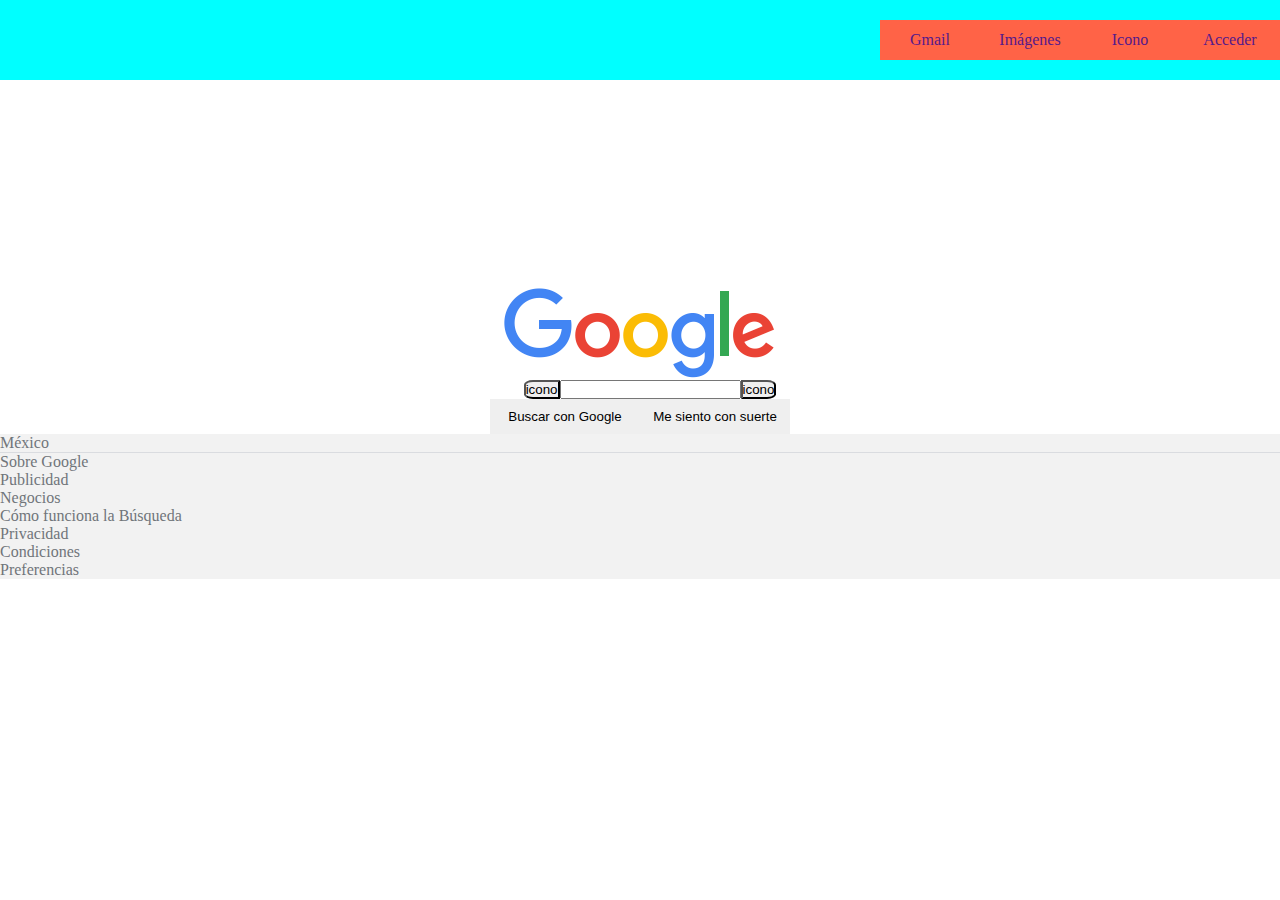
<file: index.html>
<!DOCTYPE html>
<html lang="en">
<head>
    <meta charset="UTF-8">
    <meta http-equiv="X-UA-Compatible" content="IE=edge">
    <meta name="viewport" content="width=device-width, initial-scale=1.0">
    <link href="style.css" rel="stylesheet">
    <title>Google clon</title>
</head>
<body>
    <header>
        <nav>
                <ul>
                    <li><a href="">Gmail</a></li>
                    <li><a href="">Imágenes</a></li>
                    <li><a href="">Icono</a></li>
                    <li><a href="">Acceder</a></li>
                </ul>
        </nav>
    </header>
    
    <section class="mid">
        <div class="logo">
            <img src="img/logo.png" alt="">
        </div>
        <div class="buscador">
            <button class="leftBtn">icono</button>
            <input type="text">
            <button class="rightBtn">icono</button>
        </div>
        <div class="btns">
            <button>Buscar con Google</button>
            <button>Me siento con suerte</button>
        </div>
    </section>
    <footer>
        <div class="pais">
            <p>México</p>
        </div>
        <div class="info">
            <ul>
                <li><a href="">Sobre Google</a></li>
                <li><a href="">Publicidad</a></li>
                <li><a href="">Negocios</a></li>
                <li><a href="">Cómo funciona la Búsqueda</a></li>
            </ul>
        </div>
        <div class="condiciones">
            <ul>
                <li><a href="">Privacidad</a></li>
                <li><a href="">Condiciones</a></li>
                <li><a href="">Preferencias</a></li>
            </ul>
        </div>
    </footer>
</body>
</html>
</file>
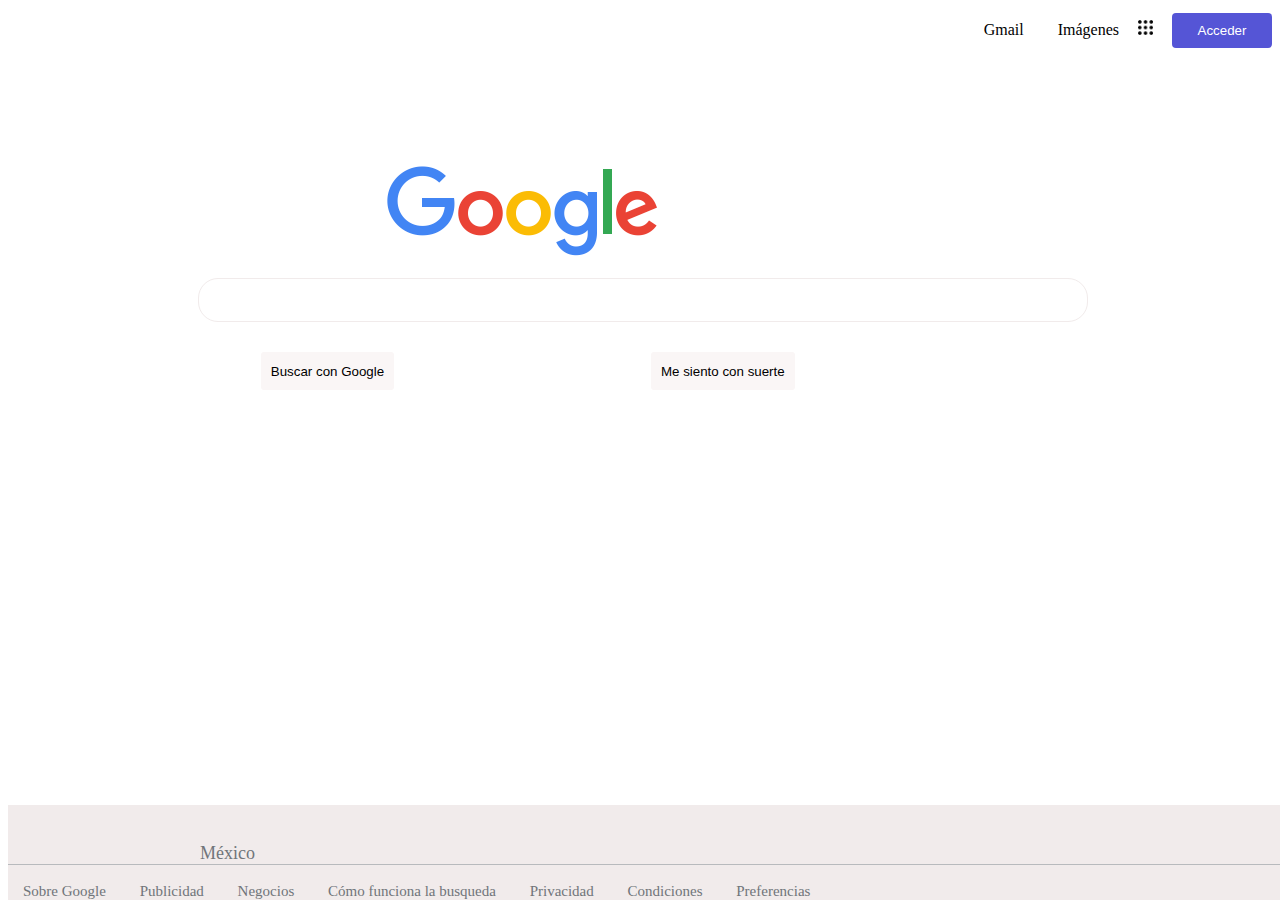
<file: second atempt/index.html>
<!DOCTYPE html>
<html lang="en">
<head>
    <meta charset="UTF-8">
    <meta http-equiv="X-UA-Compatible" content="IE=edge">
    <meta name="viewport" content="width=device-width, initial-scale=1.0">
    <link href="style.css" rel="stylesheet">
    <title>Google clon</title>
</head>
<body>
<nav>
    <a>Gmail</a>
    <a>Imágenes</a>
    <img src="img/menu.png" id="icono-photo">
    <button id="btn-acceder">Acceder</button>
</nav>
<img src="img/photo.png" id="photo-google">
<section>
    <input></input>
</section>
<section>
    <button class="btn-input">Buscar con Google</button>
    <button class="btn-input">Me siento con suerte</button>
    
</section>

<footer id="footer">
    <p id="idioma">México</p>
    <a>Sobre Google</a>
    <a>Publicidad</a>
    <a>Negocios</a>
    <a>Cómo funciona la busqueda</a>
    <a>Privacidad</a>
    <a>Condiciones</a>
    <a>Preferencias</a>
</footer>
    
    <script src="script.js"></script>
</body>
</html>
</file>
<file: style.css>
*{
    margin: 0;
    padding: 0;
    box-sizing: border-box;
}

li{
    list-style: none;
    
}
a{
    text-decoration: none;
}
a:hover{
    text-decoration: underline;
}

.btns button{
    height: 35px; width: 150px;
    border: 0;
}
footer{
    background-color: #f2f2f2;
    color: #70757a;
}

.info a, .condiciones a{
    color: #70757a;
}
.pais{
    border-bottom:solid 1px #dadce0;
}

.leftBtn{
    margin-left: 20px;
    border-top-left-radius: 25%;
    border-bottom-left-radius: 25%;
}
.rightBtn{
    border-top-right-radius: 25%;
    border-bottom-right-radius: 25%;

}
nav li{
    display: flex;
    color: black;
    font-weight: 100;
    background-color: tomato;
    justify-content: space-around;
    height: 40px;   width: 100px;
    align-self: center;
}
header nav ul{
    display: flex;
    justify-content: flex-end;
    height: 80px;  
    background-color: aqua;
}
header nav ul li a{
    display: flex;
    align-self: center;
    justify-content: space-around;
    
    
}
header{
    
}
.logo{
    display: flex;
    justify-content: center;
    align-items: flex-end;
    height: 300px;
}
.buscador{
    display: flex;
    justify-content: center;
}
.btns{
    display: flex;
    justify-content: center;
    

}
</file>
<file: second atempt/style.css>
p {
    font-size: larger;
    padding-left: 15%;
    padding-right: 15%;
    padding-top: 20px;
}

h1{
    text-align: center;
}
h2{
    text-align: center;
}

#footer{
    color: #70757a;
    background-color: #f1ebeb;
    font-size: 15px;
    
}

#idioma{
    border-bottom:0.4px solid #b8babd;
}
nav{
    float: right;
    margin-top: 5px;
}

footer{
    position: absolute;
    bottom: 0;
    width: 100%;
}

#photo-google{
    display: block;
    margin-left: 30%;
    margin-right: 30%;
    padding-top: 158px;
}

#icono-photo{
    max-width: 15px;
    max-height: 15px;
}

a{
    padding: 15px;
}

input{
    margin-left: 15%;
    margin-right: 15%;
    margin-top: 20px;
    height: 40px;
    width: 70%;
    border-radius: 20px;
    border:solid 0.4px #f1ebeb;
}

#btn-acceder{
    color:white;
    width: 100px;
    margin-left: 15px;
    height: 35px;
    border-radius: 4px;
    border: 0px;
    background-color: rgb(85, 85, 214);
}

.btn-input{
    margin-top: 30px;
    height: 38px;
    border:0;
    border-radius: 3px;
    background-color: rgb(250, 246, 246);
    padding-left: 10px;
    padding-right: 10px;
    margin-left: 20%;
}
</file>
